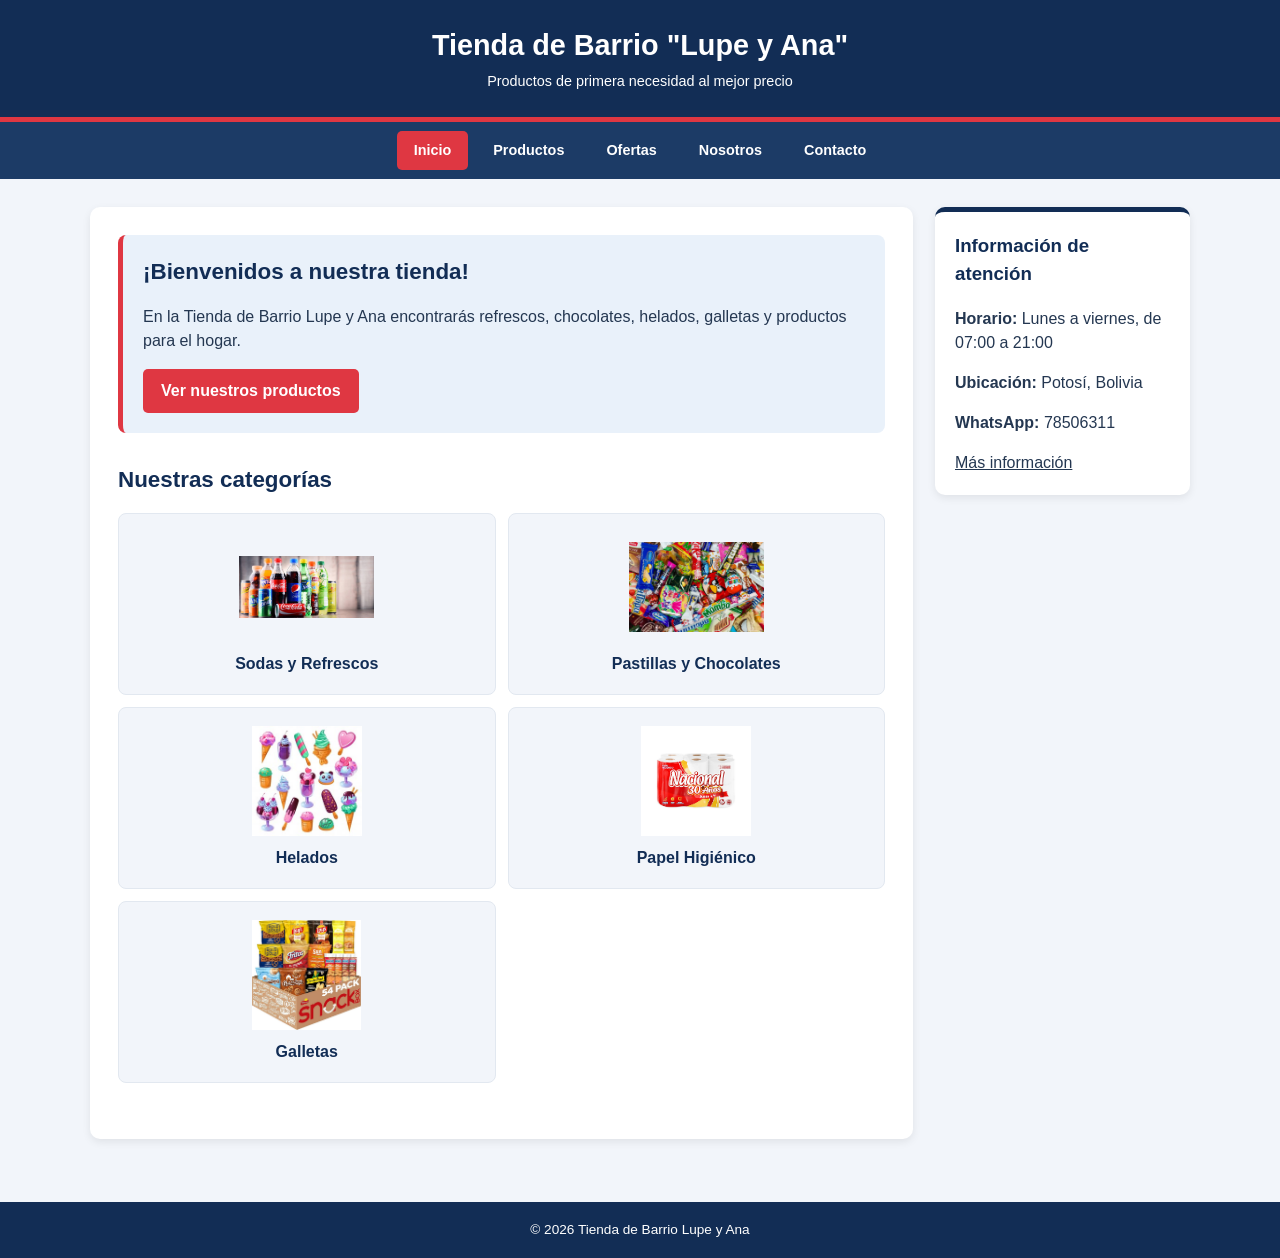
<file: index.html>
<!DOCTYPE html>

<html lang="es">
<head>
<meta charset="utf-8"/>
<meta content="width=device-width, initial-scale=1.0" name="viewport"/>
<title>Inicio - Tienda de Barrio Lupe y Ana</title>
<link href="css/styles.css" rel="stylesheet"/>
</head>
<body>
<header>
<h1>Tienda de Barrio "Lupe y Ana"</h1>
<p>Productos de primera necesidad al mejor precio</p>
</header>
<nav>
<ul>
<li><a class="activo" href="index.html">Inicio</a></li>
<li><a href="pages/productos.html">Productos</a></li>
<li><a href="pages/ofertas.html">Ofertas</a></li>
<li><a href="pages/nosotros.html">Nosotros</a></li>
<li><a href="pages/contacto.html">Contacto</a></li>
</ul>
</nav>
<main>
<section class="contenido">
<section class="bienvenida">
<h2>¡Bienvenidos a nuestra tienda!</h2>
<p>En la Tienda de Barrio Lupe y Ana encontrarás refrescos, chocolates, helados, galletas y productos para el hogar.</p>
<a class="boton" href="pages/productos.html">Ver nuestros productos</a>
</section>
<section class="seccion-categorias"><h2>Nuestras categorías</h2><div class="categorias-inicio">
<a href="pages/productos.html#sodas"><img alt="Imagen de sodas y refrescos" loading="lazy" src="assets/img/imagen_de_sodas.jpg"/><span>Sodas y Refrescos</span></a>
<a href="pages/productos.html#dulces"><img alt="Imagen de pastillas y chocolates" loading="lazy" src="assets/img/imagen_chocolates_dulces.jpg"/><span>Pastillas y Chocolates</span></a>
<a href="pages/productos.html#helados"><img alt="Imagen de helados" loading="lazy" src="assets/img/imagen_de_helados.jpg"/><span>Helados</span></a>
<a href="pages/productos.html#papel"><img alt="Imagen de papel higiénico" loading="lazy" src="assets/img/imagen_papel.jpg"/><span>Papel Higiénico</span></a>
<a href="pages/productos.html#galletas"><img alt="Imagen de galletas" loading="lazy" src="assets/img/imagen_galletas_saladas_dulces.jpg"/><span>Galletas</span></a>
</div></section>

</section>
<aside>
<h3>Información de atención</h3>
<p><strong>Horario:</strong> Lunes a viernes, de 07:00 a 21:00</p>
<p><strong>Ubicación:</strong> Potosí, Bolivia</p>
<p><strong>WhatsApp:</strong> 78506311</p>
<a href="pages/contacto.html">Más información</a>
</aside>
</main>
<footer>
<p>© 2026 Tienda de Barrio Lupe y Ana</p>
</footer>
</body>
</html>
</file>
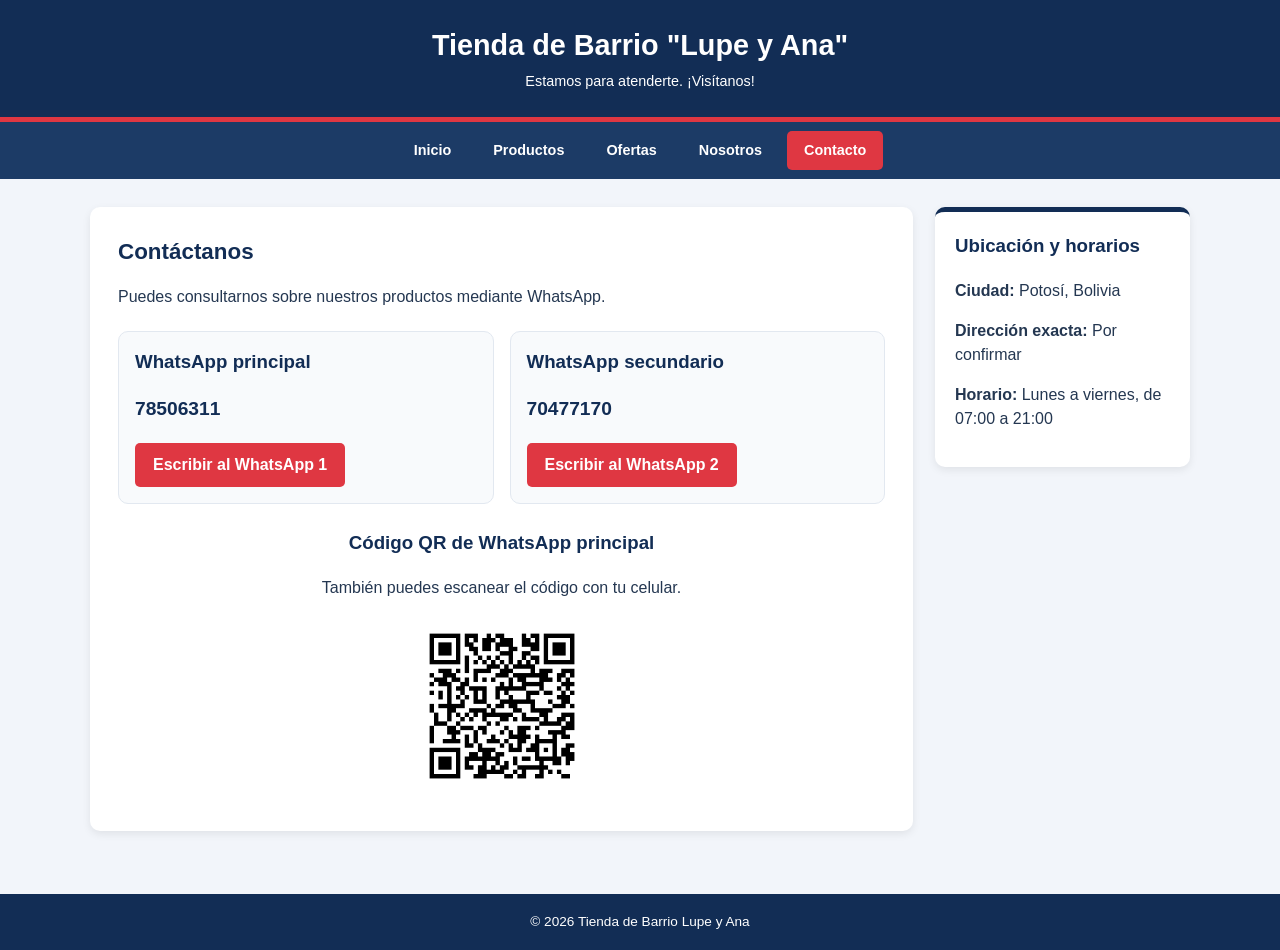
<file: pages/contacto.html>
<!DOCTYPE html>

<html lang="es">
<head>
<meta charset="utf-8"/>
<meta content="width=device-width, initial-scale=1.0" name="viewport"/>
<title>Contacto - Tienda de Barrio Lupe y Ana</title>
<link href="../css/styles.css" rel="stylesheet"/>
</head>
<body>
<header>
<h1>Tienda de Barrio "Lupe y Ana"</h1>
<p>Estamos para atenderte. ¡Visítanos!</p>
</header>
<nav>
<ul>
<li><a href="../index.html">Inicio</a></li>
<li><a href="productos.html">Productos</a></li>
<li><a href="ofertas.html">Ofertas</a></li>
<li><a href="nosotros.html">Nosotros</a></li>
<li><a class="activo" href="contacto.html">Contacto</a></li>
</ul>
</nav>
<main>
<section class="contenido">
<h2>Contáctanos</h2>
<p>Puedes consultarnos sobre nuestros productos mediante WhatsApp.</p>
<div class="tarjetas-contacto">
<div class="contacto-card">
<h3>WhatsApp principal</h3>
<p class="numero-tel">78506311</p>
<a class="boton" href="https://wa.me/59178506311" rel="noopener noreferrer" target="_blank">Escribir al WhatsApp 1</a>
</div>
<div class="contacto-card">
<h3>WhatsApp secundario</h3>
<p class="numero-tel">70477170</p>
<a class="boton" href="https://wa.me/59170477170" rel="noopener noreferrer" target="_blank">Escribir al WhatsApp 2</a>
</div>
</div>
<div class="qr-container">
<h3>Código QR de WhatsApp principal</h3>
<p>También puedes escanear el código con tu celular.</p>
<img alt="Código QR para escribir al WhatsApp principal de la tienda" class="img-qr" src="../assets/img/qr_whatsapp_principal.png"/>
</div>
</section>
<aside>
<h3>Ubicación y horarios</h3>
<p><strong>Ciudad:</strong> Potosí, Bolivia</p>
<p><strong>Dirección exacta:</strong> Por confirmar</p>
<p><strong>Horario:</strong> Lunes a viernes, de 07:00 a 21:00</p>
</aside>
</main>
<footer><p>© 2026 Tienda de Barrio Lupe y Ana</p></footer>
</body>
</html>
</file>
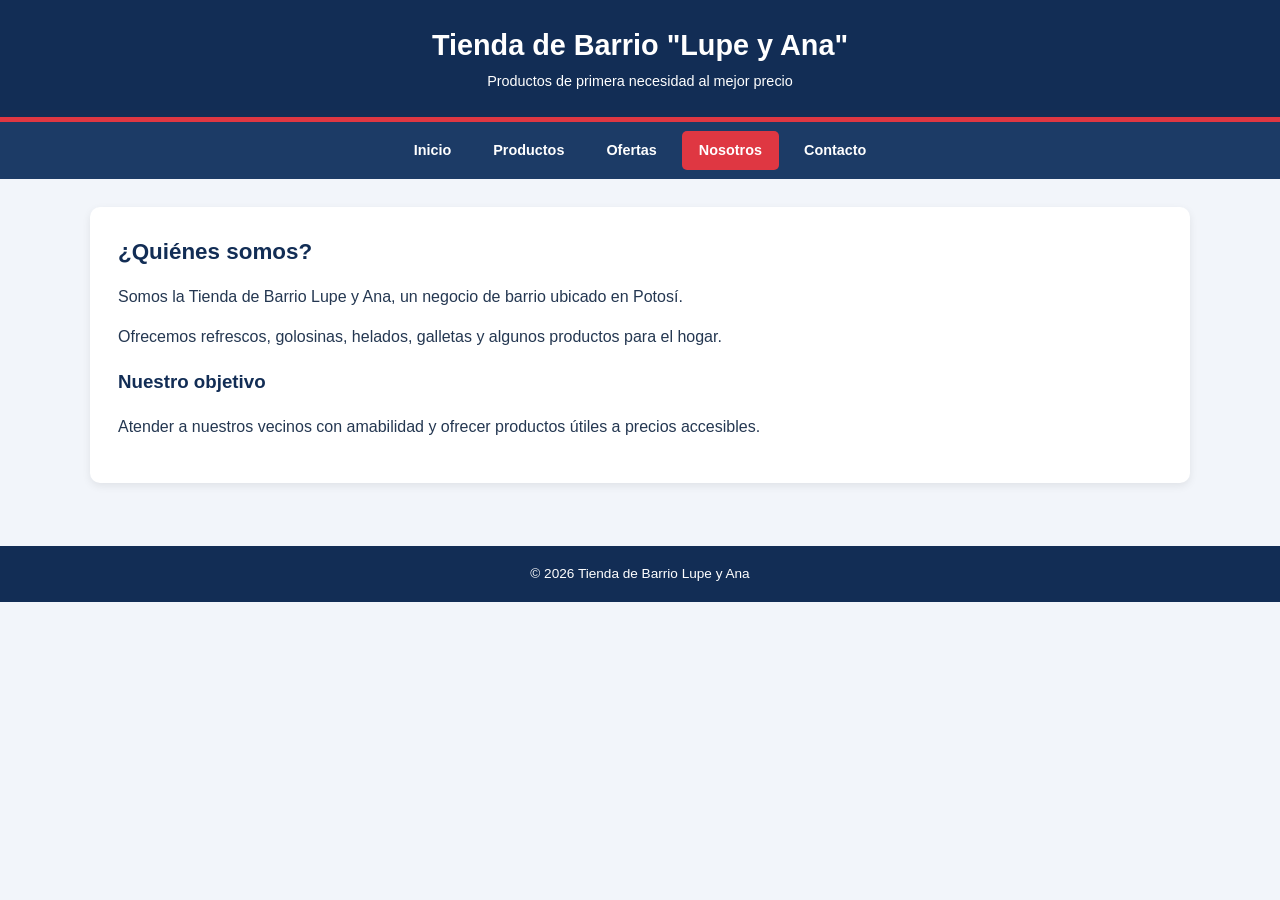
<file: pages/nosotros.html>
<!DOCTYPE html>
<html lang="es">
<head>
    <meta charset="UTF-8">
    <meta name="viewport" content="width=device-width, initial-scale=1.0">
    <title>Nosotros - Tienda de Barrio Lupe y Ana</title>
    <link rel="stylesheet" href="../css/styles.css">
</head>
<body>
    <header>
        <h1>Tienda de Barrio "Lupe y Ana"</h1>
        <p>Productos de primera necesidad al mejor precio</p>
    </header>
    <nav>
        <ul>
            <li><a href="../index.html">Inicio</a></li>
            <li><a href="productos.html">Productos</a></li>
            <li><a href="ofertas.html">Ofertas</a></li>
            <li><a class="activo" href="nosotros.html">Nosotros</a></li>
            <li><a href="contacto.html">Contacto</a></li>
        </ul>
    </nav>

    <main>
        <section class="contenido">
            <h2>¿Quiénes somos?</h2>
            <p>Somos la Tienda de Barrio Lupe y Ana, un negocio de barrio ubicado en Potosí.</p>
            <p>Ofrecemos refrescos, golosinas, helados, galletas y algunos productos para el hogar.</p>
            <h3>Nuestro objetivo</h3>
            <p>Atender a nuestros vecinos con amabilidad y ofrecer productos útiles a precios accesibles.</p>
        </section>
    </main>

    <footer><p>&copy; 2026 Tienda de Barrio Lupe y Ana</p></footer>
</body>
</html>
</file>
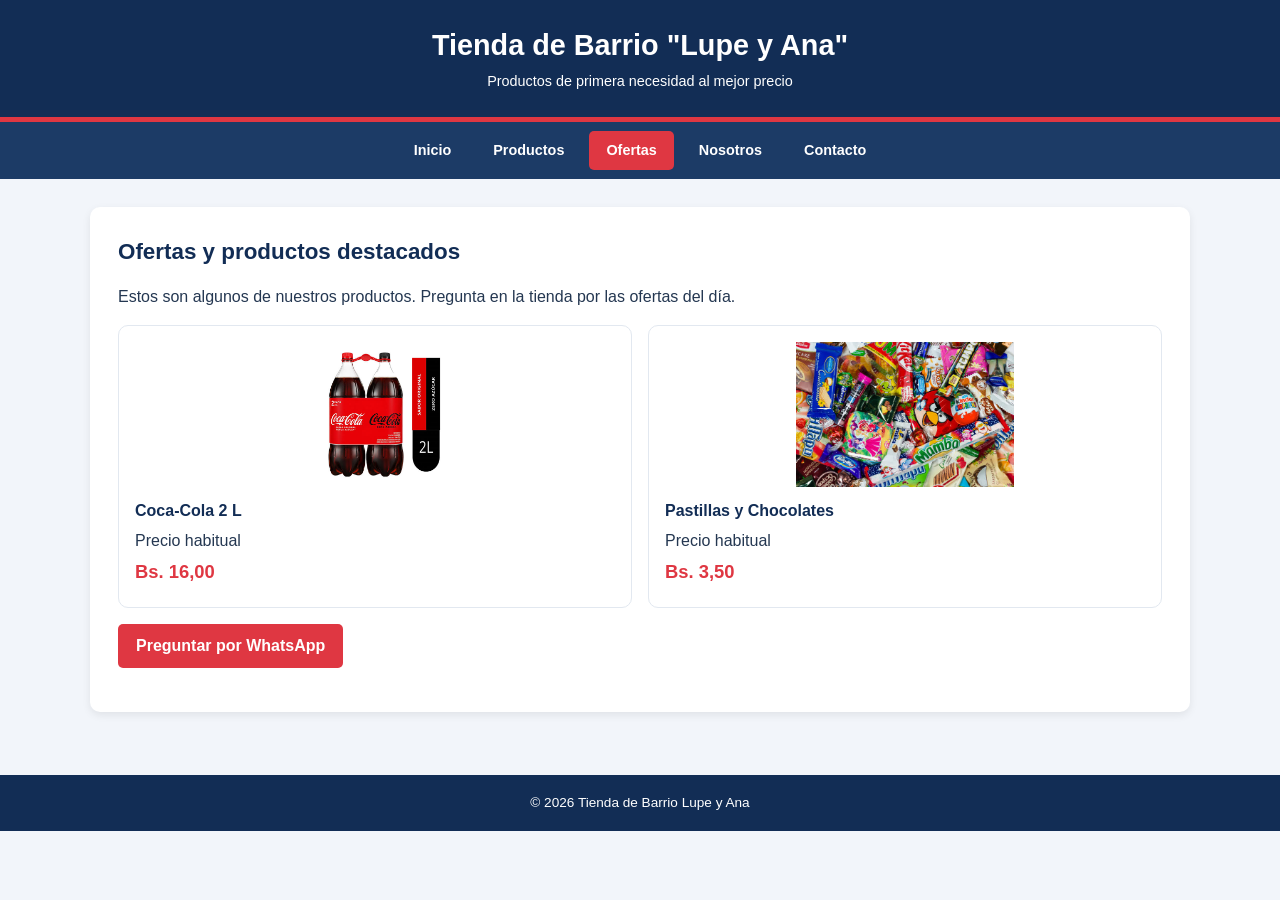
<file: pages/ofertas.html>
<!DOCTYPE html>
<html lang="es">
<head>
    <meta charset="UTF-8">
    <meta name="viewport" content="width=device-width, initial-scale=1.0">
    <title>Ofertas - Tienda de Barrio Lupe y Ana</title>
    <link rel="stylesheet" href="../css/styles.css">
</head>
<body>
    <header>
        <h1>Tienda de Barrio "Lupe y Ana"</h1>
        <p>Productos de primera necesidad al mejor precio</p>
    </header>
    <nav>
        <ul>
            <li><a href="../index.html">Inicio</a></li>
            <li><a href="productos.html">Productos</a></li>
            <li><a class="activo" href="ofertas.html">Ofertas</a></li>
            <li><a href="nosotros.html">Nosotros</a></li>
            <li><a href="contacto.html">Contacto</a></li>
        </ul>
    </nav>

    <main>
        <section class="contenido">
            <h2>Ofertas y productos destacados</h2>
            <p>Estos son algunos de nuestros productos. Pregunta en la tienda por las ofertas del día.</p>
            <div class="grid-productos">
                <article class="producto">
                    <img src="../assets/img/imagen_coca2L.jpg" alt="Coca-Cola de 2 litros">
                    <div class="info-producto">
                        <h3>Coca-Cola 2 L</h3>
                        <p>Precio habitual</p>
                        <p class="precio">Bs. 16,00</p>
                    </div>
                </article>
                <article class="producto">
                    <img src="../assets/img/imagen_chocolates_dulces.jpg" alt="Pastillas y chocolates">
                    <div class="info-producto">
                        <h3>Pastillas y Chocolates</h3>
                        <p>Precio habitual</p>
                        <p class="precio">Bs. 3,50</p>
                    </div>
                </article>
            </div>
            <p><a class="boton" href="contacto.html">Preguntar por WhatsApp</a></p>
        </section>
    </main>

    <footer><p>&copy; 2026 Tienda de Barrio Lupe y Ana</p></footer>
</body>
</html>
</file>
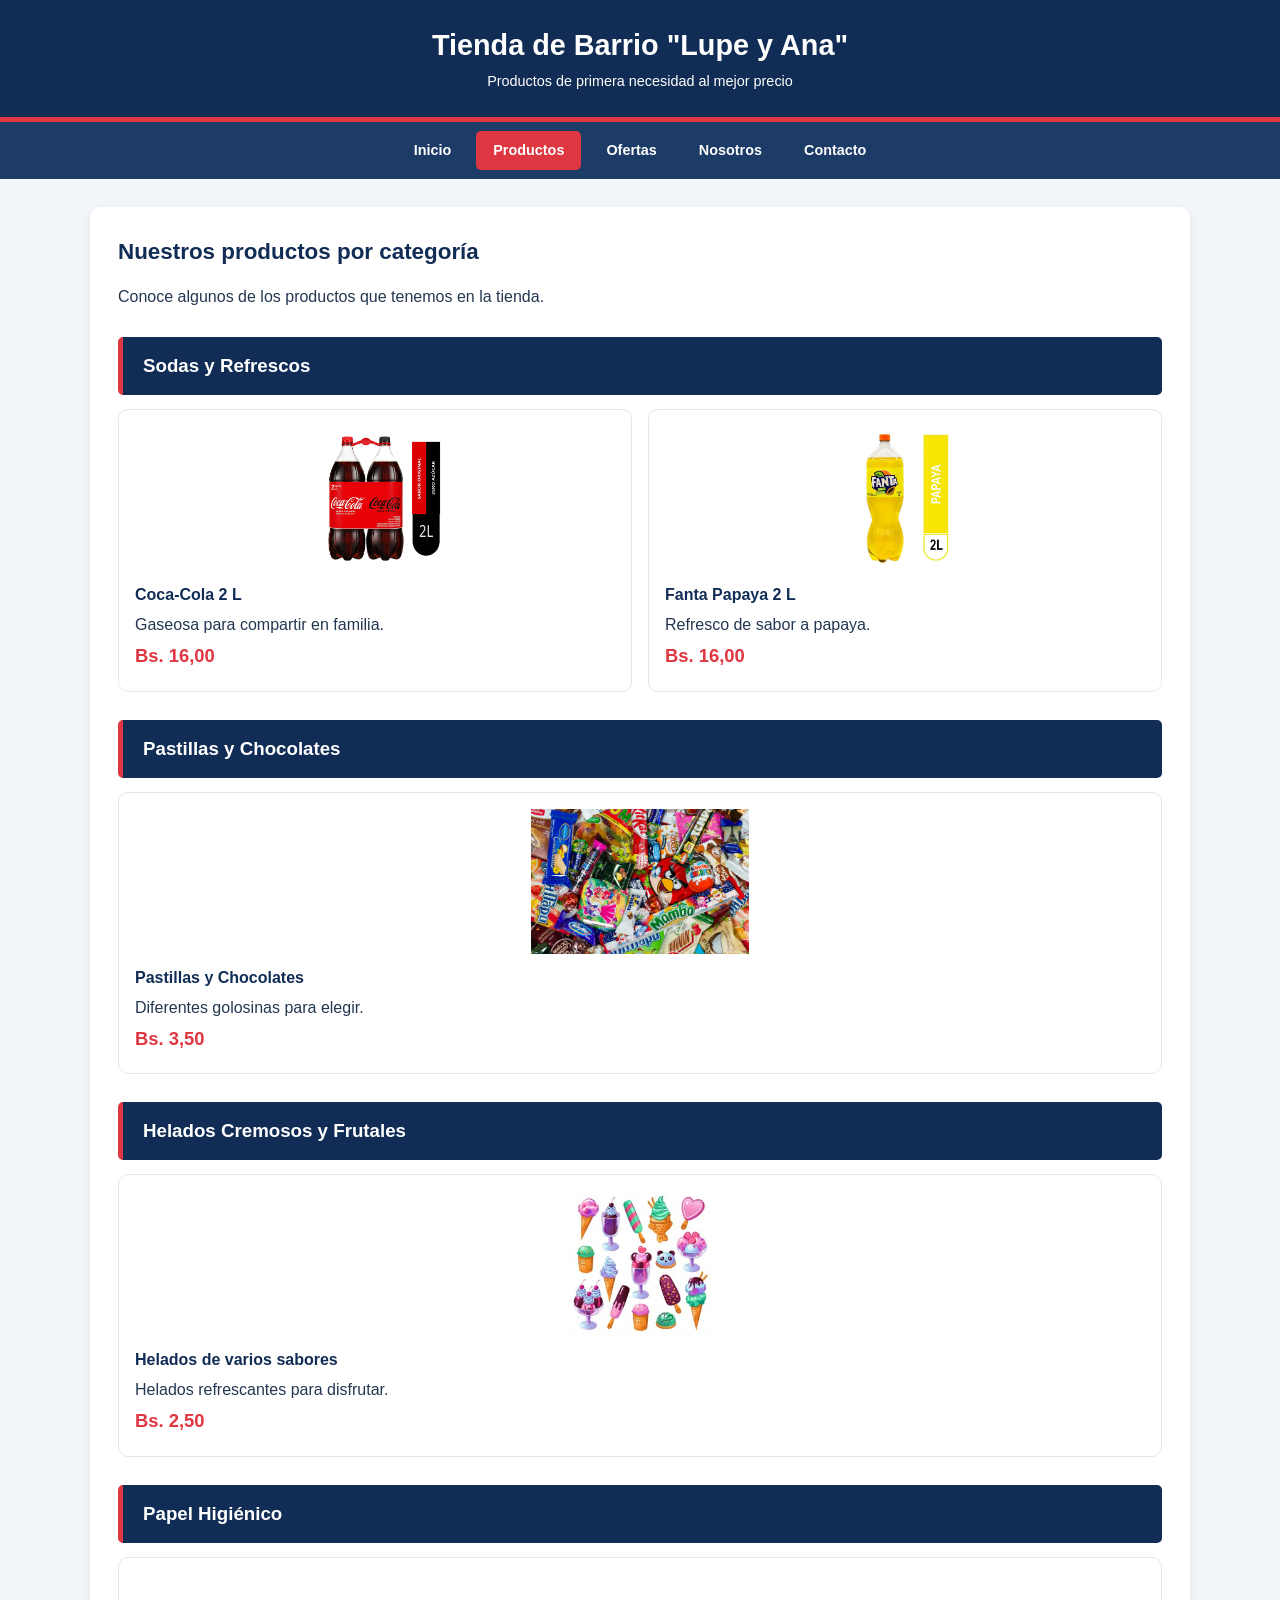
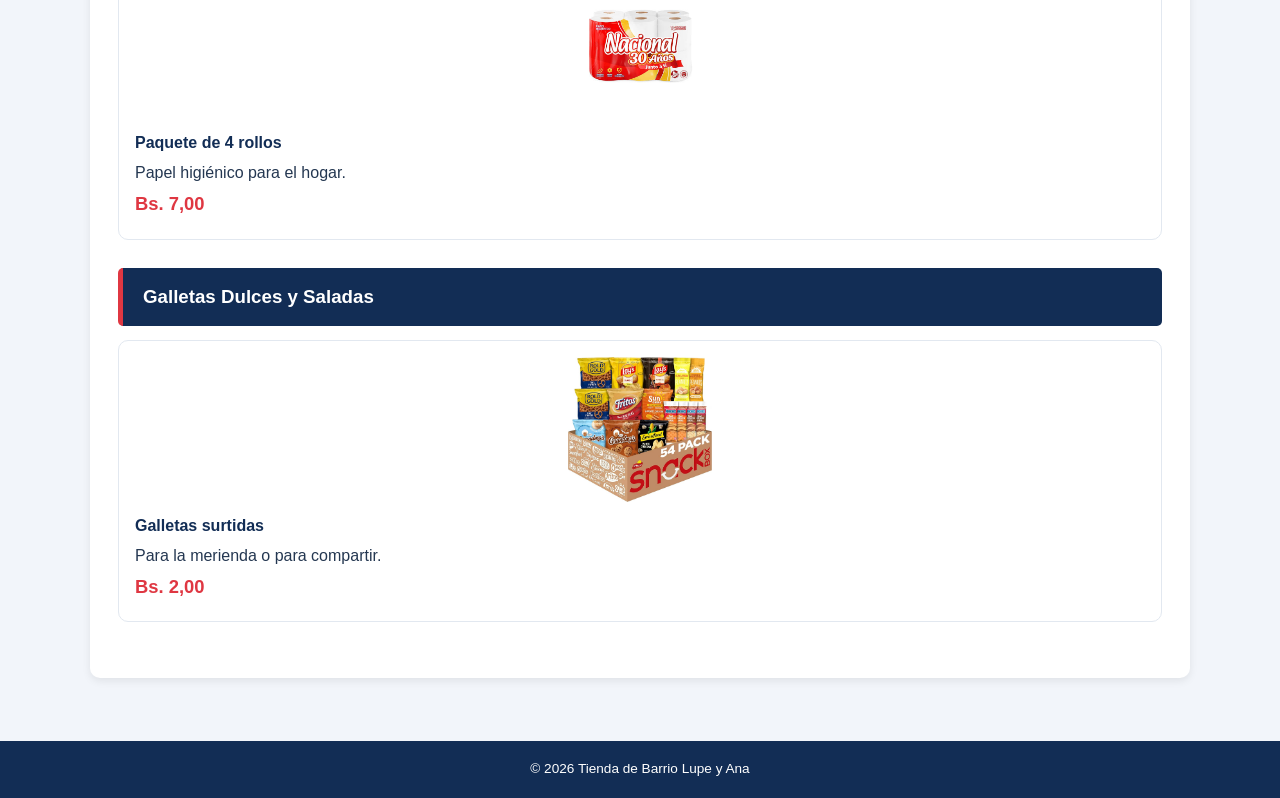
<file: pages/productos.html>
<!DOCTYPE html>

<html lang="es">
<head>
<meta charset="utf-8"/>
<meta content="width=device-width, initial-scale=1.0" name="viewport"/>
<title>Productos - Tienda de Barrio Lupe y Ana</title>
<link href="../css/styles.css" rel="stylesheet"/>
</head>
<body>
<header>
<h1>Tienda de Barrio "Lupe y Ana"</h1>
<p>Productos de primera necesidad al mejor precio</p>
</header>
<nav>
<ul>
<li><a href="../index.html">Inicio</a></li>
<li><a class="activo" href="productos.html">Productos</a></li>
<li><a href="ofertas.html">Ofertas</a></li>
<li><a href="nosotros.html">Nosotros</a></li>
<li><a href="contacto.html">Contacto</a></li>
</ul>
</nav>
<main>
<section class="contenido">
<h2>Nuestros productos por categoría</h2>
<p>Conoce algunos de los productos que tenemos en la tienda.</p>
<section class="grupo-categoria" id="sodas"><div class="banner-categoria"><h3>Sodas y Refrescos</h3></div><div class="grid-productos">
<article class="producto">
<img alt="Coca-Cola de 2 litros" src="../assets/img/imagen_coca2L.jpg"/>
<div class="info-producto">
<h3>Coca-Cola 2 L</h3>
<p>Gaseosa para compartir en familia.</p>
<p class="precio">Bs. 16,00</p>
</div>
</article>
<article class="producto">
<img alt="Fanta Papaya de 2 litros" src="../assets/img/imagen_fanta_papaya2L.jpg"/>
<div class="info-producto">
<h3>Fanta Papaya 2 L</h3>
<p>Refresco de sabor a papaya.</p>
<p class="precio">Bs. 16,00</p>
</div>
</article>
</div></section>

<section class="grupo-categoria" id="dulces"><div class="banner-categoria"><h3>Pastillas y Chocolates</h3></div><div class="grid-productos">
<article class="producto">
<img alt="Pastillas y chocolates" src="../assets/img/imagen_chocolates_dulces.jpg"/>
<div class="info-producto">
<h3>Pastillas y Chocolates</h3>
<p>Diferentes golosinas para elegir.</p>
<p class="precio">Bs. 3,50</p>
</div>
</article>
</div></section>

<section class="grupo-categoria" id="helados"><div class="banner-categoria"><h3>Helados Cremosos y Frutales</h3></div><div class="grid-productos">
<article class="producto">
<img alt="Helados de varios sabores" src="../assets/img/imagen_de_helados.jpg"/>
<div class="info-producto">
<h3>Helados de varios sabores</h3>
<p>Helados refrescantes para disfrutar.</p>
<p class="precio">Bs. 2,50</p>
</div>
</article>
</div></section>

<section class="grupo-categoria" id="papel"><div class="banner-categoria"><h3>Papel Higiénico</h3></div><div class="grid-productos">
<article class="producto">
<img alt="Paquete de papel higiénico" src="../assets/img/imagen_papel.jpg"/>
<div class="info-producto">
<h3>Paquete de 4 rollos</h3>
<p>Papel higiénico para el hogar.</p>
<p class="precio">Bs. 7,00</p>
</div>
</article>
</div></section>

<section class="grupo-categoria" id="galletas"><div class="banner-categoria"><h3>Galletas Dulces y Saladas</h3></div><div class="grid-productos">
<article class="producto">
<img alt="Galletas surtidas" src="../assets/img/imagen_galletas_saladas_dulces.jpg"/>
<div class="info-producto">
<h3>Galletas surtidas</h3>
<p>Para la merienda o para compartir.</p>
<p class="precio">Bs. 2,00</p>
</div>
</article>
</div></section>

</section>
</main>
<footer><p>© 2026 Tienda de Barrio Lupe y Ana</p></footer>
</body>
</html>
</file>
<file: css/styles.css>
/* ===========================================================
   TIENDA DE BARRIO "LUPE Y ANA" - STYLES.CSS ACTUALIZADO
   Variables, diseño original y adaptación responsive
   =========================================================== */

/* 1. VARIABLES CSS */
:root {
    --color-primario: #122d55;
    --color-menu: #1c3b66;
    --color-secundario: #df3742;
    --color-fondo: #f2f5fa;
    --color-tarjeta: #ffffff;
    --color-texto: #243751;
    --color-texto-claro: #ffffff;
    --color-borde: #e2e8f0;
    --fuente-principal: Arial, Helvetica, sans-serif;
    --espaciado-base: 16px;
}

/* 2. ESTILOS GENERALES: corregido el selector universal (*) */
* { box-sizing: border-box; }

body {
    margin: 0;
    background-color: var(--color-fondo);
    color: var(--color-texto);
    font-family: var(--fuente-principal);
    line-height: 1.5;
}

img { max-width: 100%; height: auto; }
a { color: inherit; }
h1, h2, h3 { color: var(--color-primario); }

/* 3. ENCABEZADO Y MENÚ */
header {
    background-color: var(--color-primario);
    color: var(--color-texto-claro);
    text-align: center;
    padding: 24px max(20px, calc((100% - 1100px) / 2));
    border-bottom: 5px solid var(--color-secundario);
}

header h1 {
    color: var(--color-texto-claro);
    margin: 0 0 4px;
    font-size: 1.8rem;
}
header p { margin: 0; font-size: 0.9rem; }

nav { background-color: var(--color-menu); }
nav ul {
    list-style: none;
    display: flex;
    flex-wrap: wrap;
    justify-content: center;
    gap: 8px;
    max-width: 1140px;
    margin: 0 auto;
    padding: 9px 20px;
}
nav li { margin: 0; }
nav a {
    display: block;
    padding: 9px 17px;
    border-radius: 5px;
    color: var(--color-texto-claro);
    text-decoration: none;
    font-size: 0.9rem;
    font-weight: bold;
}
nav a:hover,
nav a:focus-visible,
nav a.activo,
nav a.active,
nav a[aria-current="page"] {
    background-color: var(--color-secundario);
    color: var(--color-texto-claro);
}

/* 4. CONTENIDO PRINCIPAL: respeta la columna lateral existente */
main {
    display: flex;
    gap: 22px;
    width: min(1100px, calc(100% - 40px));
    margin: 28px auto;
    min-height: 300px;
}
.contenedor {
    width: min(1100px, calc(100% - 40px));
    margin: 28px auto;
}

/* Esta clase SÍ existe en las páginas HTML del proyecto. */
.contenido {
    flex: 1;
    min-width: 0;
    background-color: var(--color-tarjeta);
    padding: 28px;
    border-radius: 10px;
    box-shadow: 0 3px 8px rgba(0, 0, 0, 0.08);
}
main h2, .contenedor h2 { margin: 0 0 16px; font-size: 1.4rem; }
section { margin-bottom: 28px; }

.bienvenida {
    background-color: #e9f1fa;
    border-left: 5px solid var(--color-secundario);
    border-radius: 8px;
    padding: 20px;
    margin-bottom: 30px;
}

/* 5. TARJETAS, PRODUCTOS Y BOTONES */
.tarjeta, .producto, .tarjeta-producto, .categoria,
.tarjeta-categoria, .contacto-card, .panel {
    background-color: var(--color-tarjeta);
    border-radius: 10px;
    padding: var(--espaciado-base);
}
.tarjeta { text-align: center; }
.tarjeta h1, .tarjeta h3 {
    font-size: 1.5rem;
    color: var(--color-primario);
}

.boton, .btn, button, input[type="submit"] {
    display: inline-block;
    padding: 10px 18px;
    border: none;
    border-radius: 5px;
    background-color: var(--color-secundario);
    color: var(--color-texto-claro);
    font: inherit;
    font-weight: bold;
    text-decoration: none;
    cursor: pointer;
}
.boton:hover, .btn:hover, button:hover, input[type="submit"]:hover {
    background-color: #b92832;
}

/* Se agregan las clases ya usadas: .categorias-inicio, .grid-productos. */
.categorias-inicio {
    display: grid;
    grid-template-columns: repeat(2, minmax(0, 1fr));
    gap: 12px;
}
.categorias-inicio a {
    display: flex;
    flex-direction: column;
    align-items: center;
    justify-content: center;
    gap: 10px;
    padding: 18px;
    background-color: var(--color-fondo);
    color: var(--color-primario);
    border: 1px solid var(--color-borde);
    border-radius: 8px;
    text-decoration: none;
    font-weight: bold;
    text-align: center;
}
.categorias-inicio a:hover { border-color: var(--color-secundario); }
.categorias-inicio a img {
    width: 135px;
    height: 110px;
    max-width: 100%;
    object-fit: contain;
}

.productos, .grid-productos, .lista-productos,
.ofertas, .grid-ofertas {
    display: grid;
    grid-template-columns: repeat(4, minmax(0, 1fr));
    gap: 16px;
}

/* Con 1 o 2 productos no se dejan grandes espacios vacíos. */
.grid-productos:has(> :only-child) {
    grid-template-columns: minmax(0, 1fr);
}
.grid-productos:has(> :nth-child(2):last-child) {
    grid-template-columns: repeat(2, minmax(0, 1fr));
}

.producto {
    min-width: 0;
    border: 1px solid var(--color-borde);
}
.producto img, .tarjeta-producto img {
    display: block;
    width: 100%;
    height: 145px;
    object-fit: contain;
    margin-bottom: 12px;
}
.producto h3, .tarjeta-producto h3,
.info-producto h3 {
    font-size: 1rem;
    margin: 6px 0;
    color: var(--color-primario);
}
.producto p, .tarjeta-producto p, .info-producto p { margin: 5px 0; }
.precio {
    color: var(--color-secundario);
    font-size: 1.15rem;
    font-weight: bold;
}
.etiqueta, .categoria-producto { color: #73849b; font-size: 0.8rem; }

/* Banners originales y nuevos estilos de ofertas. */
.banner-categoria {
    margin: 28px 0 14px;
    padding: 15px 20px;
    background-color: var(--color-primario);
    border-left: 5px solid var(--color-secundario);
    border-radius: 5px;
    color: var(--color-texto-claro);
}
.banner-categoria h3 { margin: 0; color: var(--color-texto-claro); }

.banner-oferta, .destacado, .aviso-oferta {
    padding: 22px;
    border-radius: 8px;
    margin-bottom: 20px;
    background: var(--color-secundario);
    color: var(--color-texto-claro);
}
.banner-oferta h2, .destacado h2, .aviso-oferta h2 {
    color: var(--color-texto-claro);
}

/* 6. TABLAS */
.tabla-contenedor {
    overflow-x: auto;
    background: var(--color-tarjeta);
    border-radius: 9px;
    padding: 15px;
}
table { width: 100%; border-collapse: collapse; background: var(--color-tarjeta); }
th, td {
    padding: 12px;
    text-align: left;
    border-bottom: 1px solid var(--color-borde);
}
th { background: #e5ecf5; color: var(--color-primario); }

/* 7. NOSOTROS Y CONTACTO */
.sobre-nosotros, .nosotros-contenido, .contacto-contenido {
    display: grid;
    grid-template-columns: 2fr 1fr;
    gap: 18px;
}
.datos-contacto, .contactos, .whatsapp-contactos,
.tarjetas-contacto {
    display: grid;
    grid-template-columns: repeat(2, minmax(0, 1fr));
    gap: 16px;
}
.tarjetas-contacto { margin: 22px 0; }
.contacto-card {
    min-width: 0;
    border: 1px solid var(--color-borde);
    background-color: #f8fafc;
}
.contacto-card h3 { margin-top: 0; }
.numero, .whatsapp { color: #15965d; font-weight: bold; }
.numero-tel {
    color: var(--color-primario);
    font-size: 1.2rem;
    font-weight: bold;
}
.qr-container { text-align: center; margin-top: 25px; }
.img-qr { width: 180px; max-width: 100%; height: auto; }

/* 8. FORMULARIOS */
form {
    background: var(--color-tarjeta);
    padding: 20px;
    border-radius: 9px;
}
form label { display: block; font-weight: bold; margin-bottom: 6px; }
form input, form textarea, form select {
    display: block;
    width: 100%;
    padding: 10px;
    margin-bottom: 14px;
    border: 1px solid var(--color-borde);
    border-radius: 4px;
    background: #f5f7fb;
    font: inherit;
}
form textarea { min-height: 110px; resize: vertical; }

/* 9. PANEL DE INFORMACIÓN LATERAL (aside) */
aside {
    flex: 0 0 255px;
    align-self: flex-start;
    min-width: 0;
    background-color: var(--color-tarjeta);
    padding: 20px;
    border-radius: 10px;
    border-top: 5px solid var(--color-primario);
    box-shadow: 0 3px 8px rgba(0, 0, 0, 0.08);
}
aside h3 { margin-top: 0; color: var(--color-primario); }

/* 10. PIE DE PÁGINA Y ACCESIBILIDAD */
footer {
    background-color: var(--color-primario);
    color: var(--color-texto-claro);
    text-align: center;
    padding: 18px 20px;
    font-size: 0.85rem;
    margin-top: 35px;
}
footer p { margin: 0; }
a:focus-visible {
    outline: 3px solid var(--color-secundario);
    outline-offset: 3px;
}

/* 11. PARA CELULARES: HASTA 767 px */
@media (max-width: 767px) {
    header { padding: 20px; }
    header h1 { font-size: 1.45rem; }
    nav ul { justify-content: center; }
    nav a { padding: 8px 10px; font-size: 0.85rem; }

    main { width: calc(100% - 24px); margin: 20px auto; flex-direction: column; }
    .contenedor { width: calc(100% - 24px); margin: 20px auto; }
    .contenido { padding: 20px; }
    aside { flex: auto; width: 100%; align-self: stretch; }

    .hero, .bienvenida, .presentacion,
    .sobre-nosotros, .nosotros-contenido, .contacto-contenido {
        grid-template-columns: 1fr;
    }
    .hero, .bienvenida, .presentacion { padding: 20px; }

    .categorias, .grid-categorias, .lista-categorias,
    .categorias-inicio, .productos, .grid-productos, .lista-productos,
    .ofertas, .grid-ofertas, .datos-contacto,
    .contactos, .whatsapp-contactos, .tarjetas-contacto {
        grid-template-columns: 1fr;
    }
    .grid-productos:has(> :nth-child(2):last-child) {
        grid-template-columns: 1fr;
    }
    .tarjeta { padding: var(--espaciado-base); text-align: center; }
    .tarjeta h1 { font-size: 1.5rem; }
}

/* 12. TABLETAS: DE 768 A 1023 px */
@media (min-width: 768px) and (max-width: 1023px) {
    main { flex-direction: column; }
    aside { flex: auto; width: 100%; align-self: stretch; }
    .categorias, .grid-categorias, .lista-categorias,
    .productos, .grid-productos, .lista-productos,
    .ofertas, .grid-ofertas {
        grid-template-columns: repeat(2, minmax(0, 1fr));
    }
    .grid-productos:has(> :only-child) { grid-template-columns: 1fr; }
    .tarjeta h1 { font-size: 1.8rem; }
}

/* 13. COMPUTADORAS: DESDE 1024 px */
@media (min-width: 1024px) {
    .tarjeta h1 { font-size: 2rem; }
}
</file>
